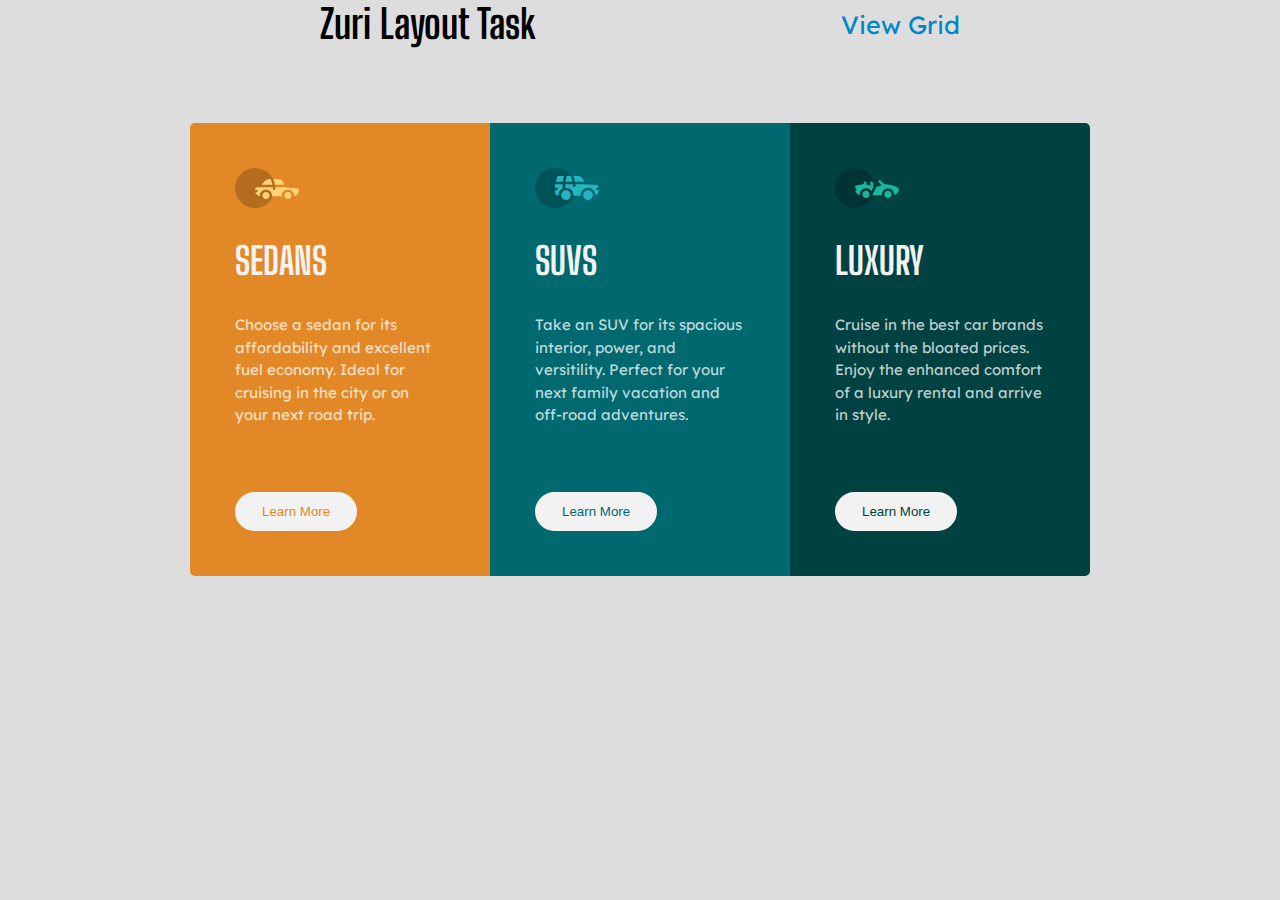
<file: index.html>
<!DOCTYPE html>
<html lang="en">
  <head>
    <meta charset="UTF-8" />
    <meta http-equiv="X-UA-Compatible" content="IE=edge" />
    <meta name="viewport" content="width=device-width, initial-scale=1.0" />
    <title>Zuri Layout</title>
    <link
      rel="shortcut icon"
      href="images/favicon-32x32.png"
      type="image/x-icon"
    />
    <link rel="stylesheet" href="style.css" />
  </head>
  <body>
    <header>
      <h1>Zuri Layout Task</h1>
      <a href="grid.html">View Grid</a>
    </header>
    <main class="container">
      <section class="card-boxes">
        <div class="card card-1">
          <img src="images/icon-sedans.svg" alt="sedan_icon" />
          <h1>SEDANS</h1>
          <p>
            Choose a sedan for its affordability and excellent fuel economy.
            Ideal for cruising in the city or on your next road trip.
          </p>
          <button>Learn More</button>
        </div>
        <div class="card card-2">
          <img src="images/icon-suvs.svg" alt="suvs_icon" />
          <h1>SUVS</h1>
          <p>
            Take an SUV for its spacious interior, power, and versitility.
            Perfect for your next family vacation and off-road adventures.
          </p>
          <button>Learn More</button>
        </div>
        <div class="card card-3">
          <img src="images/icon-luxury.svg" alt="luxury_icon" />
          <h1>LUXURY</h1>
          <p>
            Cruise in the best car brands without the bloated prices. Enjoy the
            enhanced comfort of a luxury rental and arrive in style.
          </p>
          <button>Learn More</button>
        </div>
      </section>
    </main>
  </body>
</html>
</file>
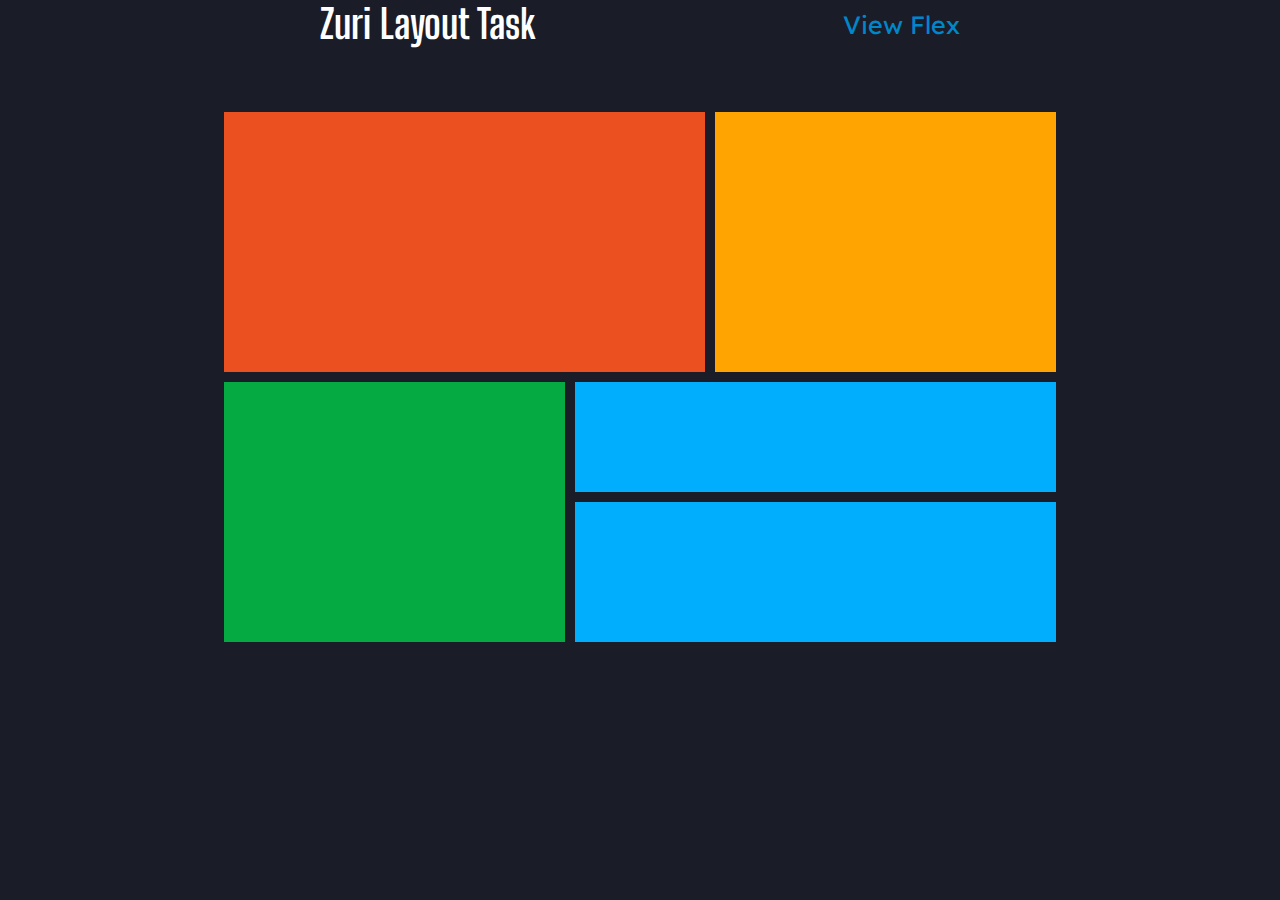
<file: grid.html>
<!DOCTYPE html>
<html lang="en">
  <head>
    <meta charset="UTF-8" />
    <meta http-equiv="X-UA-Compatible" content="IE=edge" />
    <meta name="viewport" content="width=device-width, initial-scale=1.0" />
    <title>Zuri_Grid</title>
    <link
      rel="shortcut icon"
      href="images/favicon-32x32.png"
      type="image/x-icon"
    />
    <link rel="stylesheet" href="grid.css" />
  </head>
  <body>
    <header>
      <h1>Zuri Layout Task</h1>
      <a href="index.html">View Flex</a>
    </header>
    <main class="grid-container">
      <div class="grid-item item-1"></div>
      <div class="grid-item item-2"></div>
      <div class="grid-item item-3"></div>
      <div class="grid-item item-4"></div>
      <div class="grid-item item-5"></div>
    </main>
  </body>
</html>
</file>
<file: style.css>
@import url('https://fonts.googleapis.com/css2?family=Big+Shoulders+Display:wght@700&family=Lexend+Deca&display=swap');

* {
  margin: 0;
  padding: 0;
  box-sizing: border-box;
}

body {
  background-color: #ddd;
  font-family: 'Lexend Deca', sans-serif;
}

header {
  display: flex;
  justify-content: space-between;
  flex-wrap: wrap;
  width: 50%;
  margin: 0 auto;
  align-items: center;
}

.container {
  width: 100%;
  max-width: 1440px;
  color: hsl(0, 0%, 95%);
  padding: 5em 0;
  margin: 0 auto;
  font-size: 15px;
  line-height: 1.5;
}

.card-boxes {
  display: flex;
  flex-wrap: wrap;
  max-width: 900px;
  margin: 0 auto;
}

.card {
  display: flex;
  flex-direction: column;
  align-items: flex-start;
  justify-content: space-between;
  width: 300px;
  padding: 3em;
  flex-grow: 1;
}

h1 {
  font-family: 'Big Shoulders Display', cursive;
  font-size: 2.5em;
}

.card p {
  color: hsla(0, 0%, 100%, 0.75);
}

.card > * {
  margin-bottom: 25px;
}

button {
  background-color: hsl(0, 0%, 95%);
  padding: 10px 25px;
  border: 2px solid hsl(0, 0%, 95%);
  border-radius: 25px;
  margin-top: 3em;
  margin-bottom: 0 !important;
  cursor: pointer;
}

.card-1 {
  background-color: hsl(31, 77%, 52%);
  border-radius: 5px 0 0 5px;
}

.card-1 button {
  color: hsl(31, 77%, 52%);
}

.card-2 {
  background-color: hsl(184, 100%, 22%);
}

.card-2 button {
  color: hsl(184, 100%, 22%);
}

.card-3 {
  background-color: hsl(179, 100%, 13%);
  border-radius: 0 5px 5px 0;
}

.card-3 button {
  color: hsl(179, 100%, 13%);
}

button:hover {
  background-color: transparent;
  color: hsl(0, 0%, 100%);
  transition: 0.3s;
}

/* Media query for mobile */
@media screen and (max-width: 800px) {
  .container {
    padding: 2em;
  }

  .card-1 {
    border-radius: 5px 0 0 0;
  }

  .card-2 {
    border-radius: 0 5px 0 0;
  }

  .card-3 {
    border-radius: 0 0 5px 5px;
  }
}

@media screen and (max-width: 500px) {
  header {
    width: 70%;
  }

  .card-1 {
    border-radius: 5px 5px 0 0;
  }

  .card-2 {
    border-radius: 0;
  }
}

/* Link to Grid Task */
a {
  display: inline-block;
  position: relative;
  color: #0087ca;
  text-decoration: none;
  font-size: 25px;
}

a:after {
  content: '';
  position: absolute;
  width: 100%;
  transform: scaleX(0);
  height: 2px;
  bottom: 0;
  left: 0;
  background-color: #0087ca;
  transform-origin: bottom right;
  transition: transform 0.25s ease-out;
}

a:hover:after {
  transform: scaleX(1);
  transform-origin: bottom left;
}
</file>
<file: grid.css>
@import url('https://fonts.googleapis.com/css2?family=Big+Shoulders+Display:wght@700&family=Lexend+Deca&display=swap');

* {
  margin: 0;
  padding: 0;
  box-sizing: border-box;
}

body {
  background-color: #1a1c28;
  font-family: 'Lexend Deca', sans-serif;
}

header {
  display: flex;
  justify-content: space-between;
  flex-wrap: wrap;
  width: 50%;
  margin: 0 auto;
  align-items: center;
  color: #fff;
}

h1 {
  font-family: 'Big Shoulders Display', cursive;
  font-size: 2.5em;
}

/* Link to Grid Task */
a {
  display: inline-block;
  position: relative;
  color: #0087ca;
  text-decoration: none;
  font-size: 25px;
}

a:after {
  content: '';
  position: absolute;
  width: 100%;
  transform: scaleX(0);
  height: 2px;
  bottom: 0;
  left: 0;
  background-color: #0087ca;
  transform-origin: bottom right;
  transition: transform 0.25s ease-out;
}

a:hover:after {
  transform: scaleX(1);
  transform-origin: bottom left;
}

.grid-container {
  display: grid;
  max-width: 960px;
  margin: 0 auto;
  padding: 4em;
  grid-template-rows: repeat(3, 80px) 110px 70px 60px;
  gap: 10px;
}

.grid-item {
  padding: 2.5em;
}

.item-1 {
  grid-area: 1 / 1 / 4 / 4;
  background-color: #eb5020;
}

.item-2 {
  grid-area: 1 / 4 / 4 / 6;
  background-color: #ffa401;
}

.item-3 {
  grid-area: 4 / 1 / 7 / 3;
  background-color: #05aa42;
}

.item-4 {
  grid-area: 4 / 3 / 5 / 6;
  background-color: #01aefd;
}

.item-5 {
  grid-area: 5 / 3 / 7 / 6;
  background-color: #01aefd;
}
</file>
